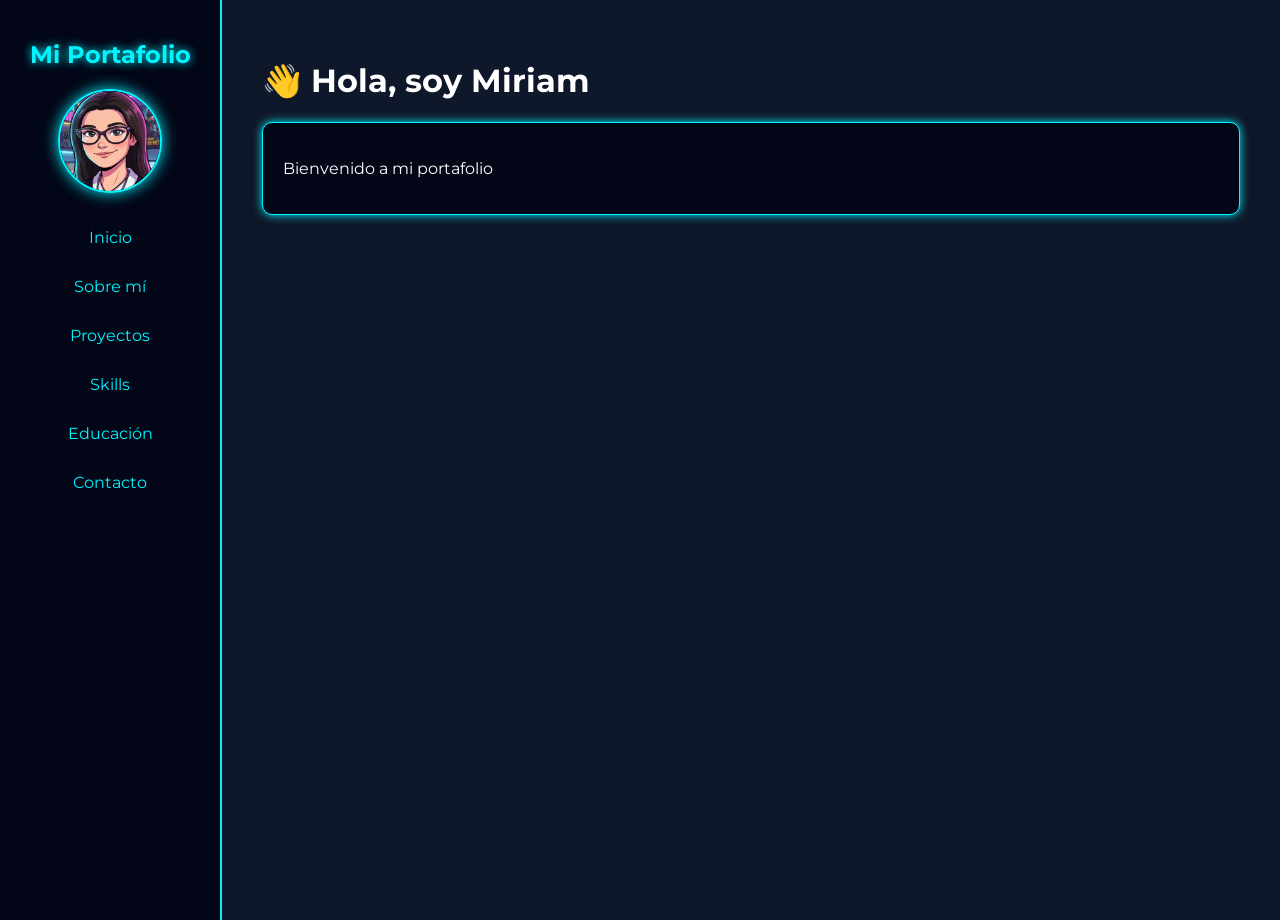
<file: index.html>
<!doctype html>
<html lang="es">
  <head>
    <meta charset="UTF-8" />
    <title>Portafolio Miriam</title>
    <link rel="stylesheet" href="./styles/style.css" />
  </head>

  <body>
  
    <div class="sidebar">
      <h2>Mi Portafolio</h2>
      <img src="images/imagenperfil.png" class="perfil" />

      <a onclick="showSection('inicio')">Inicio</a>
      <a onclick="showSection('sobre')">Sobre mí</a>
      <a onclick="showSection('proyectos')">Proyectos</a>
      <a onclick="showSection('skills')">Skills</a>
      <a onclick="showSection('educacion')">Educación</a>
      <a onclick="showSection('contacto')">Contacto</a>
    </div>

    <div class="content">
      <div id="inicio" class="section active">
        <h1>👋 Hola, soy Miriam</h1>
        <div class="card">
          <p>Bienvenido a mi portafolio</p>
        </div>
      </div>

      <div id="sobre" class="section">
        <h1>Sobre mí</h1>
        <div class="card">
          <p>
            Soy programadora tanto en Backend como en Frontend y quiero seguir
            ampliando mis conocimientos.
          </p>
        </div>
      </div>

      <div id="proyectos" class="section">
        <h1>Proyectos</h1>

        <div class="proyectos-grid">
          <div class="card proyecto">
            <img src="images/mammanostra.PNG" class="img-proyecto" />
            <h3>Mamma Nostra</h3>
            <p>Web para restaurante italiano.</p>
            <p class="tech">HTML • CSS • Wordpress</p>
            <a href="https://mammanostracalpe.com/" target="_blank" class="btn"
              >Ver proyecto</a
            >
          </div>

          <div class="card proyecto">
            <img src="images/noumaruja.PNG" class="img-proyecto" />
            <h3>Nou Maruja</h3>
            <p>Web para restaurante mediterráneo.</p>
            <p class="tech">HTML • CSS • Wordpress</p>
            <a href="https://noumarujacalpe.es/" target="_blank" class="btn"
              >Ver proyecto</a
            >
          </div>

          
        </div>
      </div>

      <div id="skills" class="section">
        <h1>Skills</h1>
        <div class="card">
          <p>HTML</p>
          <p>CSS</p>
          <p>JavaScript</p>
          <p>Java</p>
          <p>Git</p>
          <p>Postman</p>
          <p>Wordpress</p>
          <p>Microsoft Word</p>
        </div>
      </div>

      <div id="educacion" class="section">
        <h1>Educación</h1>
        <div class="card">
          <p>Grado Superio en Desarrollo de Aplicaciones Web</p>
        </div>
      </div>

      <div id="contacto" class="section">
        <h1>Contacto</h1>
        <div class="card">
          <a href="https://www.linkedin.com/in/miriam-albujer/" target="_blank" class="btn"
              >Linkedin</a>
        </div>
      </div>
    </div>

    <script>
      function showSection(id) {
        const sections = document.querySelectorAll(".section");
        sections.forEach((section) => section.classList.remove("active"));
        document.getElementById(id).classList.add("active");
      }
    </script>
  </body>
</html>
</file>
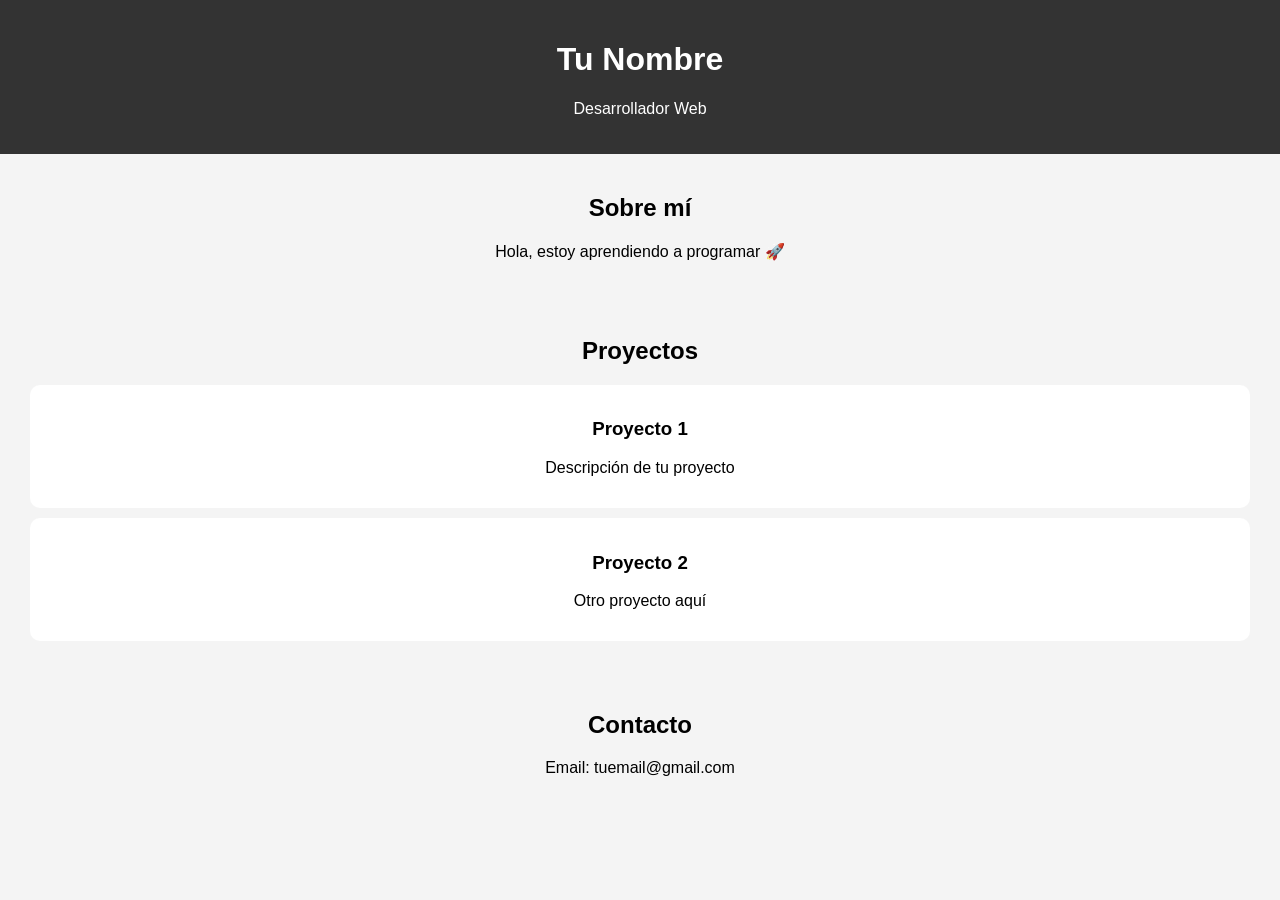
<file: Portafolio-Miriam/index.html>
<!doctype html>
<html lang="es">
  <head>
    <meta charset="UTF-8" />
    <meta name="viewport" content="width=device-width, initial-scale=1.0" />
    <title>Mi Portafolio</title>
    <style>
      body {
        font-family: Arial;
        margin: 0;
        background: #f4f4f4;
        text-align: center;
      }
      header {
        background: #333;
        color: white;
        padding: 20px;
      }
      section {
        padding: 20px;
      }
      .proyecto {
        background: white;
        margin: 10px;
        padding: 15px;
        border-radius: 10px;
      }
    </style>
  </head>

  <body>
    <header>
      <h1>Tu Nombre</h1>
      <p>Desarrollador Web</p>
    </header>

    <section>
      <h2>Sobre mí</h2>
      <p>Hola, estoy aprendiendo a programar 🚀</p>
    </section>

    <section>
      <h2>Proyectos</h2>

      <div class="proyecto">
        <h3>Proyecto 1</h3>
        <p>Descripción de tu proyecto</p>
      </div>

      <div class="proyecto">
        <h3>Proyecto 2</h3>
        <p>Otro proyecto aquí</p>
      </div>
    </section>

    <section>
      <h2>Contacto</h2>
      <p>Email: tuemail@gmail.com</p>
    </section>
  </body>
</html>
</file>
<file: styles/style.css>
@import url('https://fonts.googleapis.com/css2?family=Montserrat:wght@400;700&display=swap');
body {
  margin: 0;
  display: flex;
  font-family: 'Montserrat', sans-serif;
  background: #0f172a;
  color: white;
}


.sidebar {
  width: 220px;
  height: 100vh;
  background: #020617;
  display: flex;
  flex-direction: column;
  padding-top: 20px;
  border-right: 2px solid #00f5ff;
  text-align: center;
}

.sidebar h2 {
  color: #00f5ff;
  text-shadow: 0 0 10px #00f5ff;
}

.sidebar a {
  padding: 15px;
  text-decoration: none;
  color: #00f5ff;
  transition: 0.3s;
}

.sidebar a:hover {
  color: white;
  text-shadow: 0 0 10px #ff00ff;
}


.content {
  flex: 1;
  padding: 40px;
}


.section {
  display: none;
}

.active {
  display: block;
}

.card {
  background: #020617;
  padding: 20px;
  border-radius: 10px;
  margin-top: 20px;
  border: 1px solid #00f5ff;
  box-shadow: 0 0 10px #00f5ff;
}

.perfil {
  width: 100px;
  height: 100px;
  border-radius: 50%;
  margin: 0 auto 20px;
  display: block;
  border: 2px solid #00f5ff;
  box-shadow: 0 0 15px #00f5ff;
}


.proyectos-grid {
  display: grid;
  grid-template-columns: repeat(3, 1fr);
  gap: 20px;
  justify-items: center; 
}

.proyecto {
  width: 100%;
  max-width: 100%; 
  margin: 0;       
  transition: 0.3s;
}

.proyecto:hover {
  transform: scale(1.05);
  box-shadow: 0 0 20px #ff00ff;
}


.img-proyecto {
  width: 100%;
  height: 160px;
  object-fit: cover;
  border-radius: 10px;
}


.tech {
  color: #00f5ff;
  font-size: 14px;
}


.btn {
  display: inline-block;
  margin-top: 10px;
  padding: 10px 15px;
  background: #00f5ff;
  color: black;
  text-decoration: none;
  border-radius: 5px;
  box-shadow: 0 0 10px #00f5ff;
  transition: 0.3s;
}

.btn:hover {
  background: #ff00ff;
  box-shadow: 0 0 15px #ff00ff;
}


@media (max-width: 900px) {
  .proyectos-grid {
    grid-template-columns: repeat(2, 1fr);
  }
}

@media (max-width: 600px) {
  .proyectos-grid {
    grid-template-columns: 1fr;
  }
}
</file>
